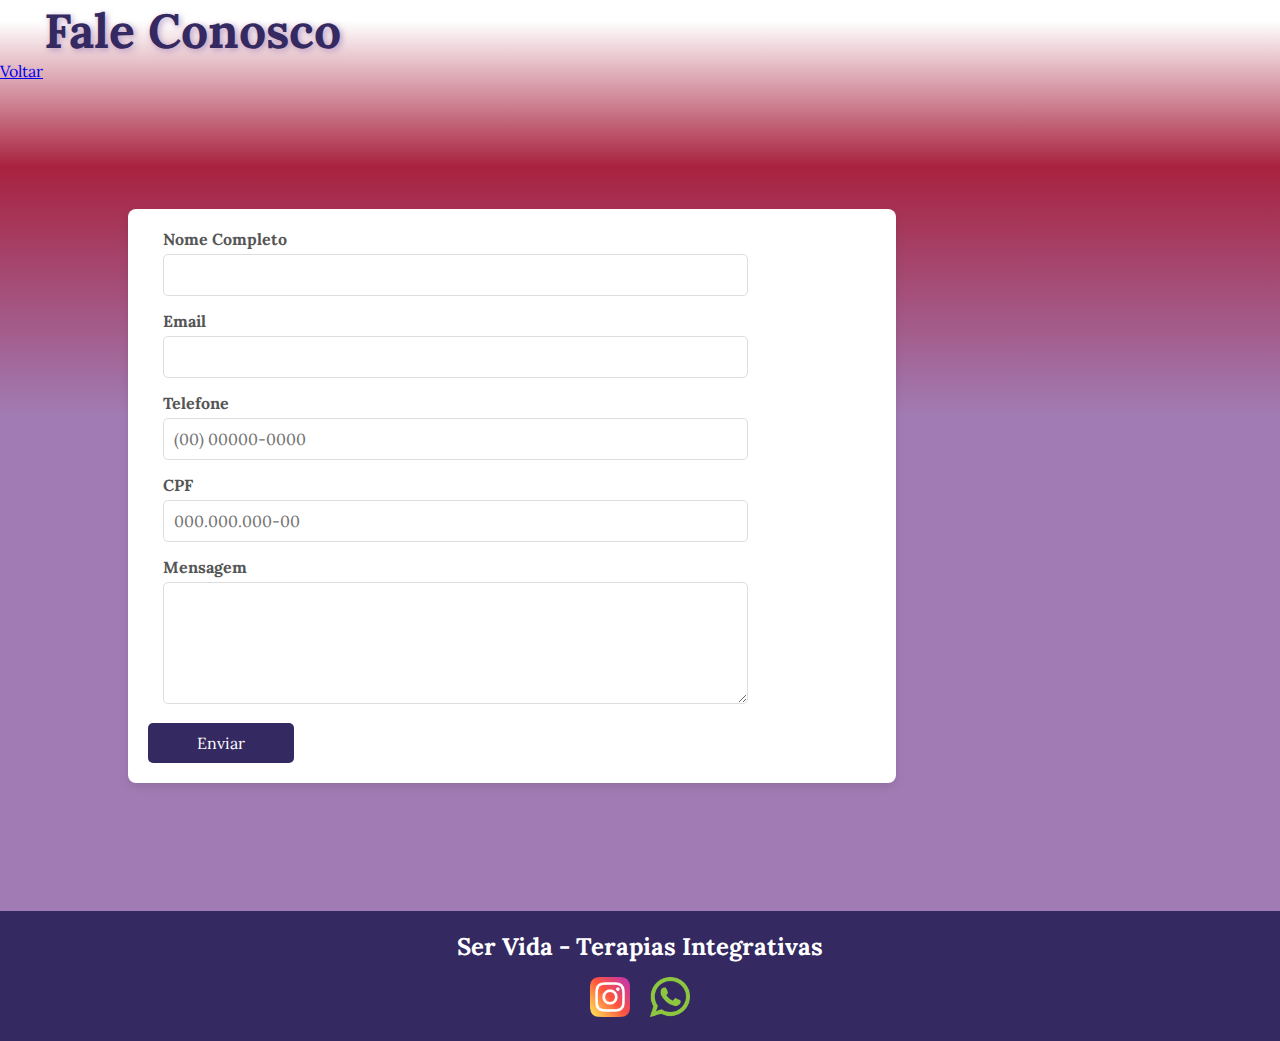
<file: public/pages/contato/index.html>
<!DOCTYPE html>
<html lang="en">
<head>
    <meta charset="UTF-8">
    <meta name="viewport" content="width=device-width, initial-scale=1.0">

    <link  href="../../css/global.css" rel="stylesheet"> </link>
    <link rel="stylesheet" href="style.css">
    <title>Ser Vida - Fale Conosco</title>
</head>
<body>
        <h1 id="title">Fale Conosco</h1>
        <a href="../home/index.html">
            Voltar
        </a>
        <form id="contact-form">
            <div class="input-group">
                <label for="nome">Nome Completo</label>
                <input type="text" id="nome" name="nome" required>
            </div>
            <div class="input-group">
                <label for="email">Email</label>
                <input type="email" id="email" name="email" required>
            </div>
            <div class="input-group">
                <label for="telefone">Telefone</label>
                <input type="text" id="telefone" name="telefone" placeholder="(00) 00000-0000" required>
            </div>
            <div class="input-group">
                <label for="cpf">CPF</label>
                <input type="text" id="cpf" name="cpf" placeholder="000.000.000-00" required>
            </div>
            <div class="input-group">
                <label for="mensagem">Mensagem</label>
                <textarea id="mensagem" name="mensagem" rows="5" required></textarea>
            </div>
            <button type="submit">Enviar</button>
        </form>

        <footer>
            <h3>Ser Vida - Terapias Integrativas</h3>
            <div class="social-links">
                <a href="https://www.instagram.com/_ser.vida/" target="_blank">
                    <img src="../../assets/images/instagram (1).png" alt="Instagram">
                </a>
                <a href="https://wa.me/5516999917769" target="_blank">
                    <img src="../../assets/images/wpp.png" alt="WhatsApp">
                </a>
            </div>
        </footer>
</body>
</html>
</file>
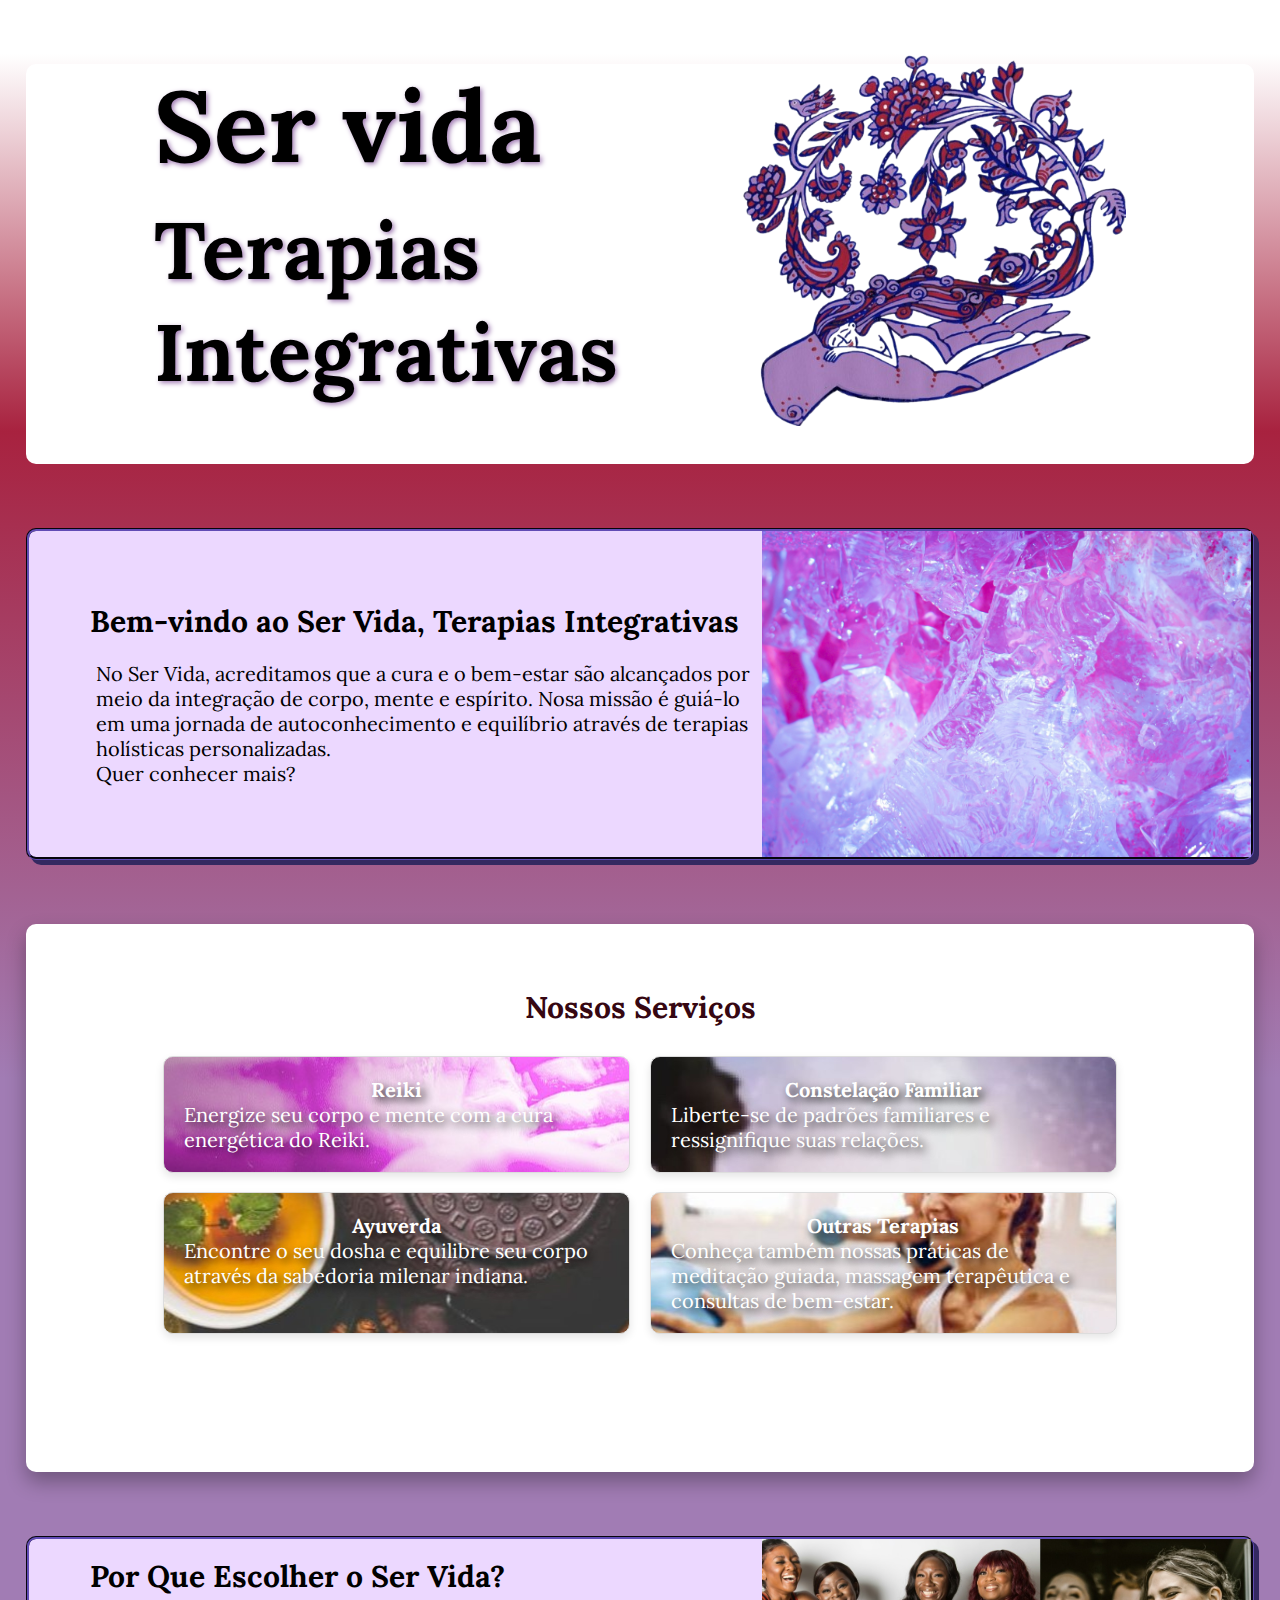
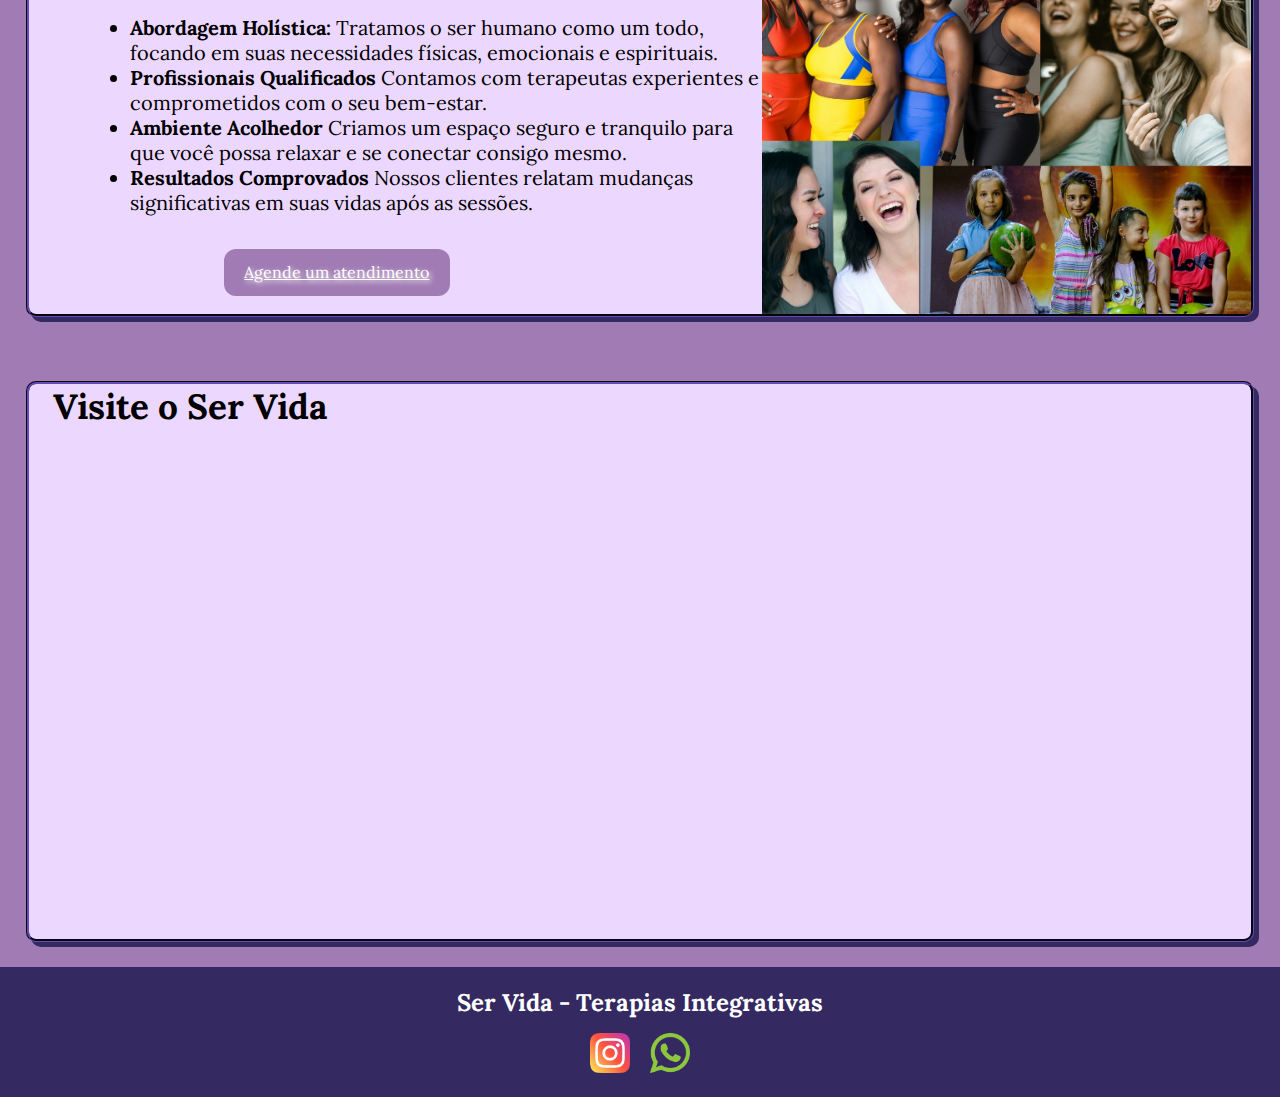
<file: public/pages/home/index.html>
<!DOCTYPE html>
<html lang="en">
<head>
    <meta charset="UTF-8">
    <meta name="viewport" content="width=device-width, initial-scale=1.0">

    <link  href="../../css/global.css" rel="stylesheet"> </link>
    <link  href="style.css" rel="stylesheet"> </link>
    <title>Ser Vida - Terapias Integrativas</title>
</head>
<body>
    <div class="header-container">
        <div class="title-container">
            <h1 id="title">Ser vida </h1>
            <h2 id="subtitle">Terapias Integrativas</h2></div>
        <img src="../../assets/images/logo.png" alt="logo-ser-vida" id="logo"></div>


        <div class="faixa-introducao">
            <div class="intro-text-container">
                <h3>Bem-vindo ao Ser Vida, Terapias Integrativas</h3>
                <p> No Ser Vida, acreditamos que a cura e o bem-estar são alcançados por meio da integração de corpo, mente e espírito. Nosa missão é guiá-lo em uma jornada de autoconhecimento e equilíbrio através de terapias holísticas personalizadas.</p>
                <p>Quer conhecer mais?</p>
            </div>
            <img src="../../assets/images/bkgd-faixa1.jpg" alt="cristais-lilas" id="imagem-intro">
        </div>

        <div class="faixa-servicos">
            <h3>Nossos Serviços</h3>
            <div class="servicos-linha">
                <div class="servico" id="Reiki">
                    <h4>Reiki</h4>
                    <p>Energize seu corpo e mente com a cura energética do Reiki.</p>
                </div>
                <div class="servico" id="constelacao">
                    <h4>Constelação Familiar</h4>
                    <p>Liberte-se de padrões familiares e ressignifique suas relações.</p>
                </div>
            </div>
            <div class="servicos-linha">
                <div class="servico" id="Ayuverda">
                    <h4>Ayuverda</h4>
                    <p>Encontre o seu dosha e equilibre seu corpo através da sabedoria milenar indiana.</p>
                </div>
                <div class="servico" id="outras">
                    <h4>Outras Terapias</h4>
                    <p>Conheça também nossas práticas de meditação guiada, massagem terapêutica e consultas de bem-estar.</p>
                </div>
            </div>
        </div>

        <div class="faixa-vantagens">
            <div class="intro-text-container">
                <h3>Por Que Escolher o Ser Vida?</h3>
                <ul>
                    <li><b>Abordagem Holística:</b> Tratamos o ser humano como um todo, focando em suas necessidades físicas, emocionais e espirituais.</li>
                    <li><b>Profissionais Qualificados</b> Contamos com terapeutas experientes e comprometidos com o seu bem-estar.</li>
                    <li><b>Ambiente Acolhedor</b> Criamos um espaço seguro e tranquilo para que você possa relaxar e se conectar consigo mesmo.</li>
                    <li><b>Resultados Comprovados</b> Nossos clientes relatam mudanças significativas em suas vidas após as sessões.</li>
                    
                </ul>
                <a href="../contato/index.html"
                    <button type="button" id="botao-intro">Agende um atendimento</button>
                </a>
            </div>
            <img src="../../assets/images/bkgd-faixa3.jpg" alt="cristais-lilas" id="imagem-vantagens">
        </div>

        <div class="faixa-visita">

                <div class="visita-text-container">
                <h3>Visite o Ser Vida</h3>
                </div>
                <iframe src="https://www.google.com/maps/embed?pb=!4v1725076852412!6m8!1m7!1sEVhDWTUEGiLS0JsVbqfe8w!2m2!1d-21.18460023355969!2d-47.79666392535631!3f240.9947887406986!4f-10.69435437640837!5f1.4571437142297765" width="600" height="450" style="border:0;" allowfullscreen="" loading="lazy" referrerpolicy="no-referrer-when-downgrade"></iframe>
        </div>

        <footer>
            <h3>Ser Vida - Terapias Integrativas</h3>
            <div class="social-links">
                <a href="https://www.instagram.com/_ser.vida/" target="_blank">
                    <img src="../../assets/images/instagram (1).png" alt="Instagram">
                </a>
                <a href="https://wa.me/5516999917769" target="_blank">
                    <img src="../../assets/images/wpp.png" alt="WhatsApp">
                </a>
            </div>
        </footer>
        </body>
        </html>
</file>
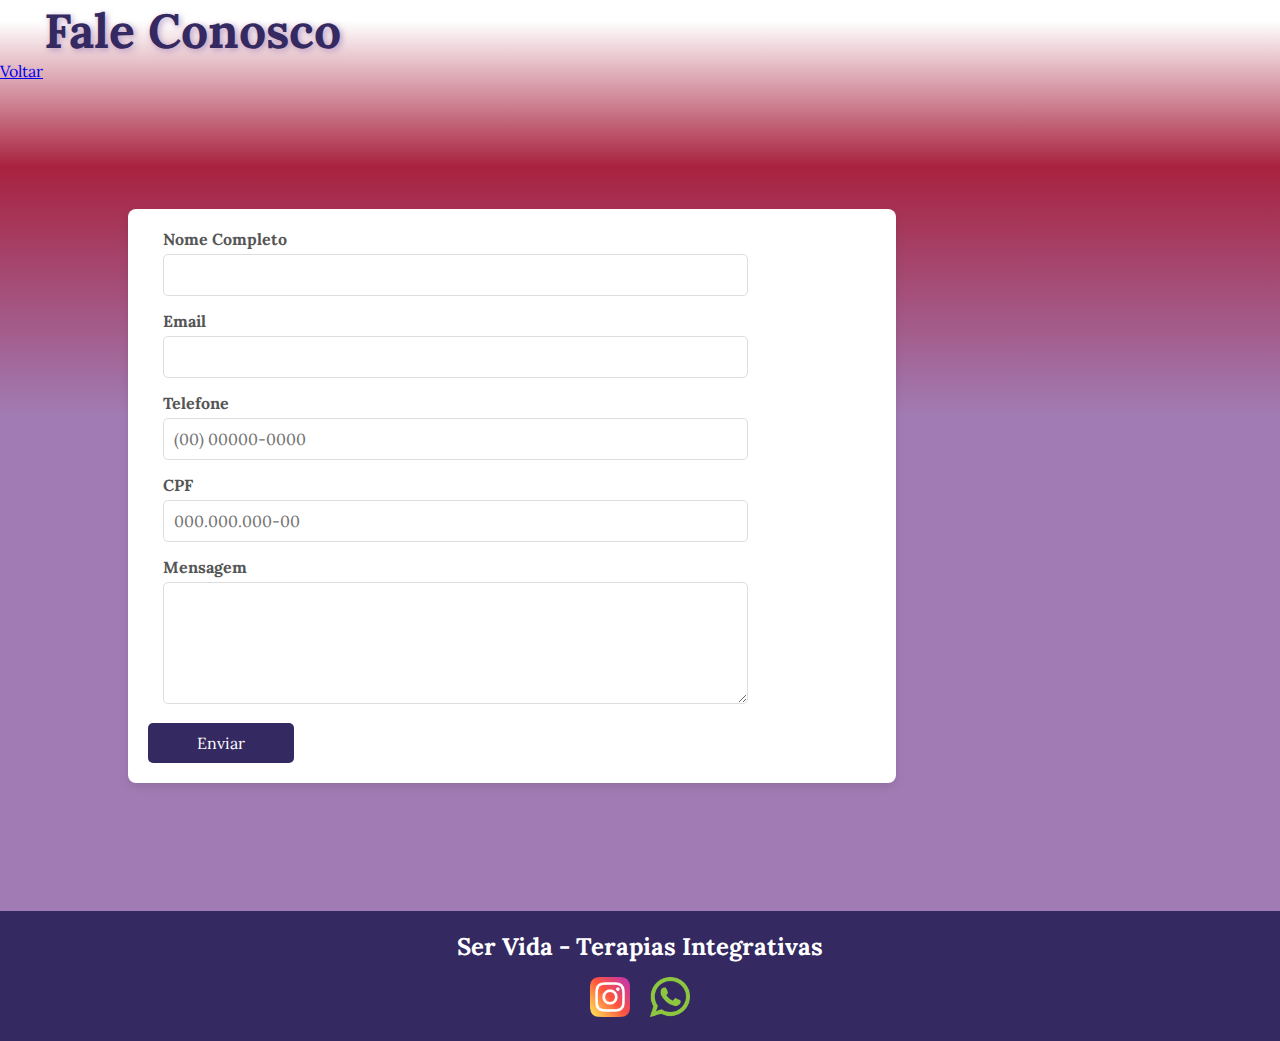
<file: public/pages/contato/contato.html>
<!DOCTYPE html>
<html lang="en">
<head>
    <meta charset="UTF-8">
    <meta name="viewport" content="width=device-width, initial-scale=1.0">

    <link  href="../../css/global.css" rel="stylesheet"> </link>
    <link rel="stylesheet" href="style.css">
    <title>Ser Vida - Fale Conosco</title>
</head>
<body>
        <h1 id="title">Fale Conosco</h1>
        <a href="../home/home.html">
            Voltar
        </a>
        <form id="contact-form">
            <div class="input-group">
                <label for="nome">Nome Completo</label>
                <input type="text" id="nome" name="nome" required>
            </div>
            <div class="input-group">
                <label for="email">Email</label>
                <input type="email" id="email" name="email" required>
            </div>
            <div class="input-group">
                <label for="telefone">Telefone</label>
                <input type="text" id="telefone" name="telefone" placeholder="(00) 00000-0000" required>
            </div>
            <div class="input-group">
                <label for="cpf">CPF</label>
                <input type="text" id="cpf" name="cpf" placeholder="000.000.000-00" required>
            </div>
            <div class="input-group">
                <label for="mensagem">Mensagem</label>
                <textarea id="mensagem" name="mensagem" rows="5" required></textarea>
            </div>
            <button type="submit">Enviar</button>
        </form>

        <footer>
            <h3>Ser Vida - Terapias Integrativas</h3>
            <div class="social-links">
                <a href="https://www.instagram.com/_ser.vida/" target="_blank">
                    <img src="../../assets/images/instagram (1).png" alt="Instagram">
                </a>
                <a href="https://wa.me/5516999917769" target="_blank">
                    <img src="../../assets/images/wpp.png" alt="WhatsApp">
                </a>
            </div>
        </footer>
</body>
</html>
</file>
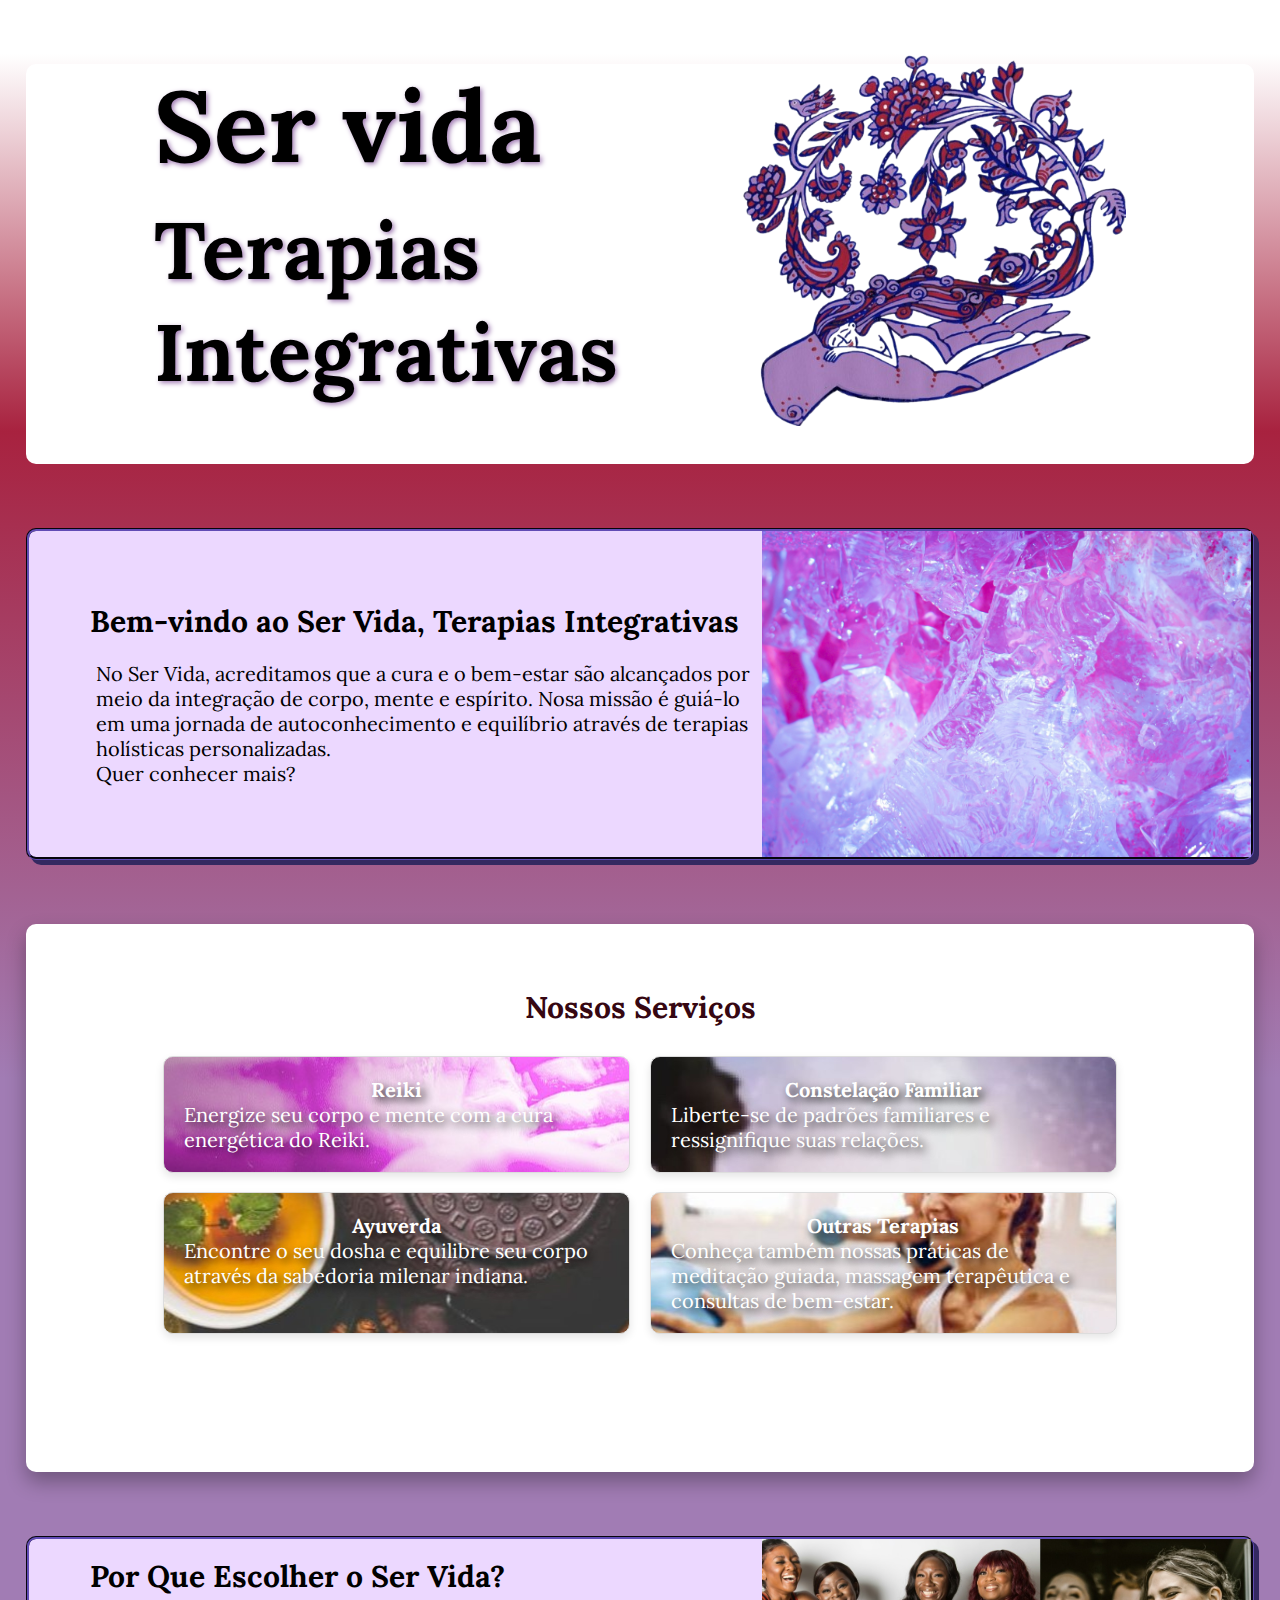
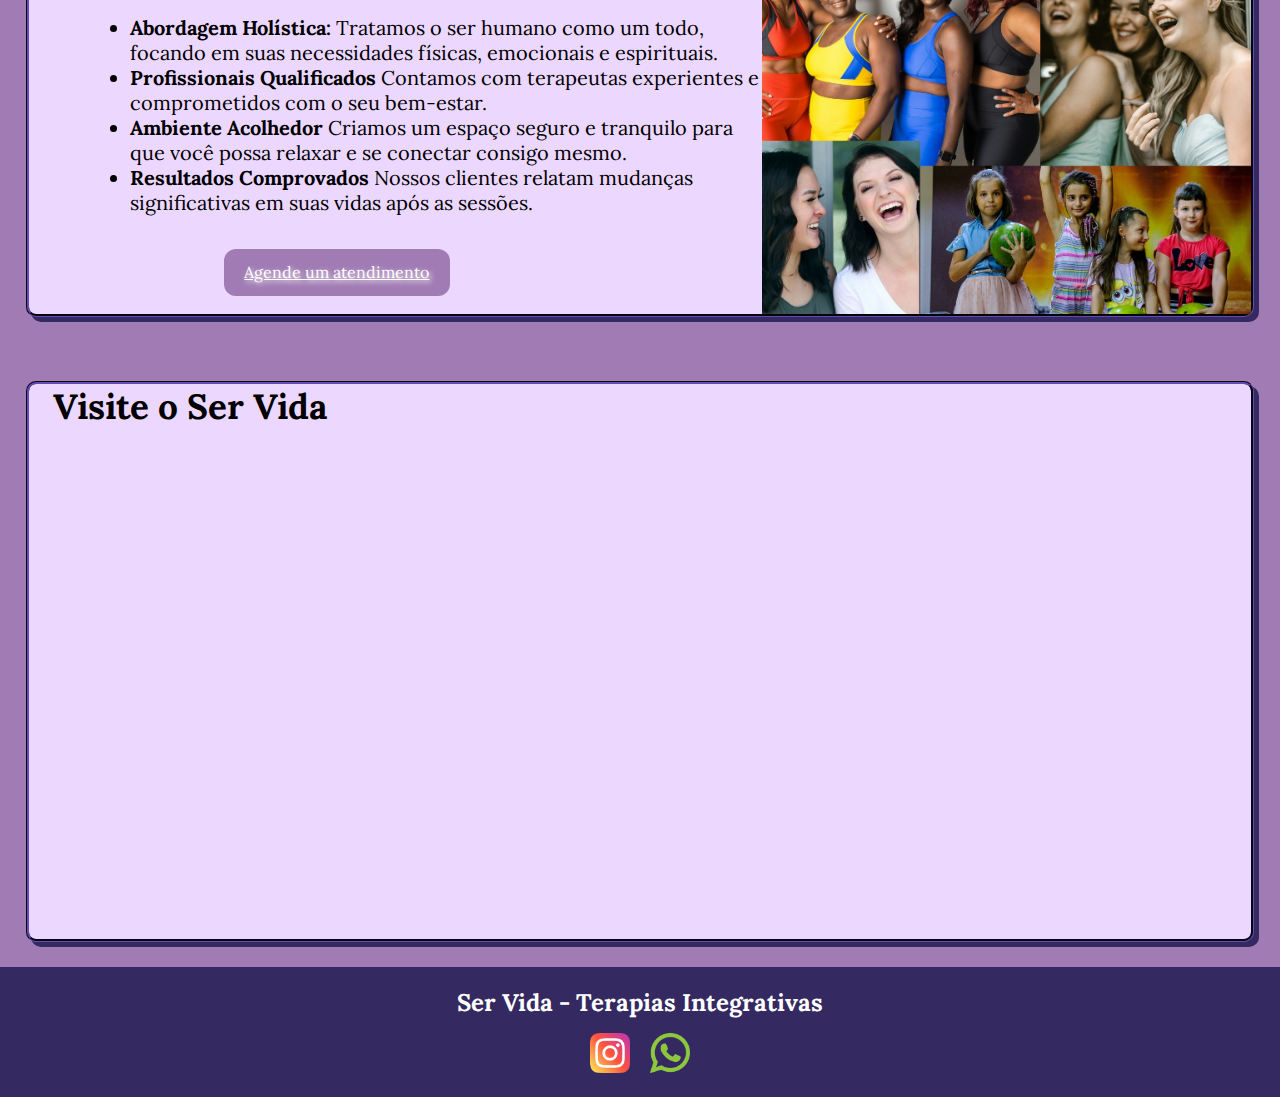
<file: public/pages/home/home.html>
<!DOCTYPE html>
<html lang="en">
<head>
    <meta charset="UTF-8">
    <meta name="viewport" content="width=device-width, initial-scale=1.0">

    <link  href="../../css/global.css" rel="stylesheet"> </link>
    <link  href="style.css" rel="stylesheet"> </link>
    <title>Ser Vida - Terapias Integrativas</title>
</head>
<body>
    <div class="header-container">
        <div class="title-container">
            <h1 id="title">Ser vida </h1>
            <h2 id="subtitle">Terapias Integrativas</h2></div>
        <img src="../../assets/images/logo.png" alt="logo-ser-vida" id="logo"></div>


        <div class="faixa-introducao">
            <div class="intro-text-container">
                <h3>Bem-vindo ao Ser Vida, Terapias Integrativas</h3>
                <p> No Ser Vida, acreditamos que a cura e o bem-estar são alcançados por meio da integração de corpo, mente e espírito. Nosa missão é guiá-lo em uma jornada de autoconhecimento e equilíbrio através de terapias holísticas personalizadas.</p>
                <p>Quer conhecer mais?</p>
            </div>
            <img src="../../assets/images/bkgd-faixa1.jpg" alt="cristais-lilas" id="imagem-intro">
        </div>

        <div class="faixa-servicos">
            <h3>Nossos Serviços</h3>
            <div class="servicos-linha">
                <div class="servico" id="Reiki">
                    <h4>Reiki</h4>
                    <p>Energize seu corpo e mente com a cura energética do Reiki.</p>
                </div>
                <div class="servico" id="constelacao">
                    <h4>Constelação Familiar</h4>
                    <p>Liberte-se de padrões familiares e ressignifique suas relações.</p>
                </div>
            </div>
            <div class="servicos-linha">
                <div class="servico" id="Ayuverda">
                    <h4>Ayuverda</h4>
                    <p>Encontre o seu dosha e equilibre seu corpo através da sabedoria milenar indiana.</p>
                </div>
                <div class="servico" id="outras">
                    <h4>Outras Terapias</h4>
                    <p>Conheça também nossas práticas de meditação guiada, massagem terapêutica e consultas de bem-estar.</p>
                </div>
            </div>
        </div>

        <div class="faixa-vantagens">
            <div class="intro-text-container">
                <h3>Por Que Escolher o Ser Vida?</h3>
                <ul>
                    <li><b>Abordagem Holística:</b> Tratamos o ser humano como um todo, focando em suas necessidades físicas, emocionais e espirituais.</li>
                    <li><b>Profissionais Qualificados</b> Contamos com terapeutas experientes e comprometidos com o seu bem-estar.</li>
                    <li><b>Ambiente Acolhedor</b> Criamos um espaço seguro e tranquilo para que você possa relaxar e se conectar consigo mesmo.</li>
                    <li><b>Resultados Comprovados</b> Nossos clientes relatam mudanças significativas em suas vidas após as sessões.</li>
                    
                </ul>
                <a href="../contato/contato.html"
                    <button type="button" id="botao-intro">Agende um atendimento</button>
                </a>
            </div>
            <img src="../../assets/images/bkgd-faixa3.jpg" alt="cristais-lilas" id="imagem-vantagens">
        </div>

        <div class="faixa-visita">

                <div class="visita-text-container">
                <h3>Visite o Ser Vida</h3>
                </div>
                <iframe src="https://www.google.com/maps/embed?pb=!4v1725076852412!6m8!1m7!1sEVhDWTUEGiLS0JsVbqfe8w!2m2!1d-21.18460023355969!2d-47.79666392535631!3f240.9947887406986!4f-10.69435437640837!5f1.4571437142297765" width="600" height="450" style="border:0;" allowfullscreen="" loading="lazy" referrerpolicy="no-referrer-when-downgrade"></iframe>
        </div>

        <footer>
            <h3>Ser Vida - Terapias Integrativas</h3>
            <div class="social-links">
                <a href="https://www.instagram.com/_ser.vida/" target="_blank">
                    <img src="../../assets/images/instagram (1).png" alt="Instagram">
                </a>
                <a href="https://wa.me/5516999917769" target="_blank">
                    <img src="../../assets/images/wpp.png" alt="WhatsApp">
                </a>
            </div>
        </footer>
        </body>
        </html>
</file>
<file: public/css/global.css>
@font-face {
    font-family: 'Lora';
    src: url("../assets/fonts/Lora-VariableFont_wght.ttf");
}

* {
    font-family: 'Lora';
    margin: 0;
    box-sizing: border-box;
}
</file>
<file: public/pages/contato/style.css>
body {
    background: linear-gradient(180deg, rgba(255, 255, 255, 1) 2%, rgba(168, 34, 63, 1) 16%, rgba(161, 124, 180, 1) 40%);
    font-family: 'Lora';
    margin: 0;
    padding: 0;
}

#title {
    font-size: 3rem; 
    padding-right: 70%;
    text-shadow: 2px 2px 6px rgba(161, 124, 180, 0.7);
    text-align: center;
    color: rgb(52, 41, 97);
}

form {
    width: 60%;
    margin: 10%;
    padding: 20px;
    background-color: #fff;
    border-radius: 8px;
    box-shadow: 0 4px 8px rgba(0, 0, 0, 0.1);
}


.input-group {
    margin-bottom: 15px;
    margin-left: 15px;
}

.input-group label {
    display: block;
    margin-bottom: 5px;
    font-weight: bold;
    color: #555;
}

.input-group input,
.input-group textarea {
    width: 82%;
    padding: 10px;
    border: 1px solid #ddd;
    border-radius: 5px;
    font-size: 1rem;
    box-sizing: border-box;
}

.input-group textarea {
    resize: vertical;
}

button[type="submit"] {
    width: 20%;
    padding: 10px;
    background-color: rgb(52, 41, 97);
    color: #fff;
    border: none;
    border-radius: 5px;
    font-size: 1rem;
    cursor: pointer;
    transition: background-color 0.3s ease;
}

button[type="submit"]:hover {
    background-color: #2b347d;
}

.btn-link {
    display: inline-block;
    padding: 10px 20px;
    background-color: #344197;
    color: #fff;
    text-decoration: none;
    border-radius: 5px;
    font-size: 1rem;
    text-align: center;
    cursor: pointer;
    transition: background-color 0.3s ease;
}

.btn-link:hover {
    background-color: #2b347d;
}

footer {
    display: flex;
    flex-direction: column;
    align-items: center;
    justify-content: center;
    background-color: rgb(52, 41, 97);
    color: #fff;
    padding: 20px;
    height: auto; 
    text-align: center;
}

footer h3 {
    margin-bottom: 15px;
    font-size: 24px;
}

.social-links {
    display: flex;
    gap: 20px; 
}

.social-links a img {
    width: 40px; 
    height: 40px;
    transition: transform 0.3s; 
}

.social-links a img:hover {
    transform: scale(1.1); 
    filter: brightness(1.2); 
}

@media (max-width: 768px) {
    #title {
        font-size: 2.5rem; 
        padding-right: 0; 
        margin: 20px auto;
    }

    form {
        width: 80%; 
        margin: 5% auto; 
        padding: 15px; 
    }

    .input-group input,
    .input-group textarea {
        width: 90%; 
        padding: 8px; 
    }

    button[type="submit"] {
        width: 40%; 
        padding: 10px;
        font-size: 0.9rem; 
    }

    .btn-link {
        width: 60%;
        padding: 10px;
        font-size: 0.9rem;
        margin: 10px auto; 
    }

    footer h3 {
        font-size: 20px;
    }

    .social-links a img {
        width: 30px;
        height: 30px;
    }
}
</file>
<file: public/pages/home/style.css>
body {
    background: rgb(255,255,255);
    background: linear-gradient(180deg, rgba(255,255,255,1) 2%, rgba(168,34,63,1) 16%, rgba(161,124,180,1) 40%);
}

.header-container {
    margin: 5% 2% 2%;
    padding: 5% 10% 10%;
    display: flex;
    align-items: center; /* Alinha verticalmente os itens */
    justify-content: space-between; /* Espaço entre logo e textos */
    background-color: white;
    border-radius: 10px;
    height: 400px;
    

}

.text-container {
    margin-right: 20px;
    
}

#title {
    font-size: 100px;
    margin-bottom: 10px;
    text-shadow: 2px 2px 5px rgba(161,124,180,1);
    
}

#subtitle {
    font-size: 80px;
    text-shadow: 2px 2px 5px rgba(161,124,180,1);
}

#logo {
    width: 40%;
    max-width: 550px;
}

.faixa-introducao {
    margin: 5% 2% 2%;
    border-radius: 10px;
    background-attachment: fixed;
    display: flex;
    border-style: groove;
    align-content: space-evenly; 
    border-radius: 10px; 
    background-attachment: fixed; /* Efeito parallax */
    height: auto;
    border-color: rgb(52, 41, 97);
    background-color: rgb(236, 216, 255);
    box-shadow: 5px 5px rgb(52, 41, 97)
}
#imagem-intro {
    width: 40%;
    height: 100%;
    overflow: hidden;
    object-fit: cover;
    
}
.intro-text-container {
    
    padding-left: 5%;
    font-size: 20px;
    align-content: center;
    width: 60%;
}
.intro-text-container > h3 {
    margin-bottom: 3%;
    font-size: 30px;
}
.intro-text-container > p {
    margin-left: 1%;
}

.faixa-servicos {
    margin: 5% 2% 2%;
    padding: 5% 10% 10%;
    display: flex;
    flex-direction: column;
    align-items: center; 
    background-image: url("../../assets/images/bkgd-faixa2.jpg");
    border-radius: 10px;
    font-size: 20px;
    background-position: center; 
    border-radius: 10px; 
    background-attachment: fixed; /* Efeito parallax */
    height: auto;
    box-shadow: 0 10px 20px rgba(0, 0, 0, 0.3);
    color: rgb(54, 7, 18);
    background-color: white;
}

.servicos-linha {
    display: flex;
    width: 100%;
    justify-content: space-around; 
    gap: 20px;
    padding: 1%;
}

.servico {
    display: flex;
    flex-direction: column;
    align-items: center;
    padding: 20px;
    border: 1px solid #ddd;
    border-radius: 10px;
    width: 45%; 
    box-shadow: 0 4px 8px rgba(0, 0, 0, 0.1);
}



#botao-intro:hover {
    box-shadow: 0 12px 16px 0 rgba(161,124,180,1), 0 17px 50px 0 rgba(161,124,180,1);
  }

.faixa-servicos > h3 {
    width: 100%;
    text-align: center;
    margin-bottom: 20px;
    font-size: 30px;
    text-shadow: 4px 4px 10px rgb(255, 255, 255);
}
.servicos-linha > h4 {
    width: 100%;
    text-align: left;
    margin-bottom: 20px;
    font-size: 30px;
    text-shadow: #000000;
}


#Reiki {
    background-image: url("../../assets/images/reiki.jpg");
    background-repeat: no-repeat; 
    background-position: center; 
    width: 100%;
    object-fit: fill;
    color: white;
    text-shadow: 4px 4px 10px rgb(0, 0, 0);
}

#constelacao {
    background-image: url("../../assets/images/constelacao.jpg");
    background-repeat: no-repeat; 
    background-position: center; 
    width: 100%;
    object-fit: fill;
    color: white;
    text-shadow: 4px 4px 10px rgb(0, 0, 0);
    
}

#Ayuverda {
    background-image: url("../../assets/images/ayuverda.jpg");
    background-repeat: no-repeat; 
    background-position: center; 
    width: 100%;
    object-fit: fill;
    color: white;
    text-shadow: 4px 4px 10px rgb(0, 0, 0);
    
}

#outras {
    background-image: url("../../assets/images/outras-terapias.jpg");
    background-repeat: no-repeat; 
    background-position: center; 
    width: 100%;
    object-fit: fill;
    color: white;
    text-shadow: 4px 4px 10px rgb(0, 0, 0);
    
}

.faixa-vantagens {
    margin: 5% 2% 2%;
    border-radius: 10px;
    background-attachment: fixed;
    display: flex;
    border-style: groove;
    align-content: space-evenly; 
    border-radius: 10px; 
    background-attachment: fixed; /* Efeito parallax */
    height: auto;
    border-color: rgb(52, 41, 97);
    background-color: rgb(236, 216, 255);
    box-shadow: 5px 5px rgb(52, 41, 97)
}
#imagem-vantagens {
    width: 40%;
    height: 100%;
    overflow: hidden;
    object-fit: cover;
    
}
.intro-text-container {
    
    padding-left: 5%;
    font-size: 20px;
    align-content: center;
    width: 60%;
}
.intro-text-container > h3 {
    margin-bottom: 3%;
    font-size: 30px;
}
.intro-text-container > p {
    margin-left: 1%;
}

#botao-intro {
    margin-top: 05%;
    margin-left: 20%;
    background-color:rgba(161,124,180,1);;
    color: white;
    text-shadow: 2px 2px 5px rgb(255, 255, 255);
    padding: 2% 3%;
    text-align: center;
    border-radius: 12px;
    display: inline-block;
    font-size: 16px;
    border-color: rgb(52, 41, 97);
  }

  .faixa-visita {
    margin: 5% 2% 2%;
    border-radius: 10px;
    border-style: groove;
    border-color: rgb(52, 41, 97);
    background-color: rgb(236, 216, 255);
    box-shadow: 5px 5px rgb(52, 41, 97);
    display: flex;
    flex-direction: column; /* Coloca o título acima do iframe */
    align-items: flex-start; /* Alinha o título à esquerda */
    gap: 10px; /* Espaço entre o título e o iframe */
}

.visita-text-container {
    padding-left: 2%;
    font-size: 30px;
}

.faixa-visita iframe {
    width: 100%; /* O iframe ocupa 100% da largura da div */
    height: 500px; /* Altura automática */
}

footer {
    display: flex;
    flex-direction: column;
    align-items: center;
    justify-content: center;
    background-color: rgb(52, 41, 97);
    color: #fff;
    padding: 20px;
    height: auto; /* Ajusta automaticamente à altura do conteúdo */
    text-align: center;
}

footer h3 {
    margin-bottom: 15px;
    font-size: 24px;
}

.social-links {
    display: flex;
    gap: 20px; /* Espaçamento uniforme entre os ícones */
}

.social-links a img {
    width: 40px; /* Tamanho ajustável para os ícones */
    height: 40px;
    transition: transform 0.3s; /* Efeito de transição suave */
}

.social-links a img:hover {
    transform: scale(1.1); /* Efeito de zoom ao passar o mouse */
    filter: brightness(1.2); /* Um leve brilho no hover */
}

@media (max-width: 768px) {
    body {
        background: linear-gradient(180deg, rgba(255,255,255,1) 2%, rgba(168,34,63,1) 16%, rgba(161,124,180,1) 40%);
    }

    .header-container {
        flex-direction: column;
        align-items: center;
        height: auto;
        padding: 10% 5%;
    }

    .text-container {
        margin-right: 0;
        text-align: center;
    }

    #title {
        font-size: 50px;
    }

    #subtitle {
        font-size: 40px;
    }

    #logo {
        width: 80%;
        max-width: 300px;
    }

    .faixa-introducao {
        flex-direction: column;
        align-items: center;
    }

    #imagem-intro {
        width: 100%;
        height: auto;
    }

    .intro-text-container {
        width: 100%;
        padding: 10px;
        font-size: 18px;
    }

    .faixa-servicos {
        padding: 5%;
    }

    .servicos-linha {
        flex-direction: column;
        align-items: center;
        gap: 20px;
    }

    .servico {
        width: 90%;
    }

    #Reiki, #constelacao, #Ayuverda, #outras {
        height: 200px; /* Ajusta a altura para ser mais adequada ao mobile */
        background-size: cover; /* Garante que as imagens cubram todo o espaço */
    }

    .faixa-vantagens {
        flex-direction: column;
        align-items: center;
    }

    #imagem-vantagens {
        width: 100%;
        height: auto;
    }

    #botao-intro {
        width: auto;
        margin: 5% auto;
        display: block;
    }

    .faixa-visita {
        align-items: center; /* Centraliza o título */
        text-align: center; /* Centraliza o texto */
    }

    .visita-text-container {
        font-size: 24px;
    }

    .faixa-visita iframe {
        height: 300px; /* Reduz a altura do iframe para caber melhor */
    }

    footer {
        padding: 15px;
    }

    footer h3 {
        font-size: 20px;
    }

    .social-links a img {
        width: 30px;
        height: 30px;
    }
}
</file>
